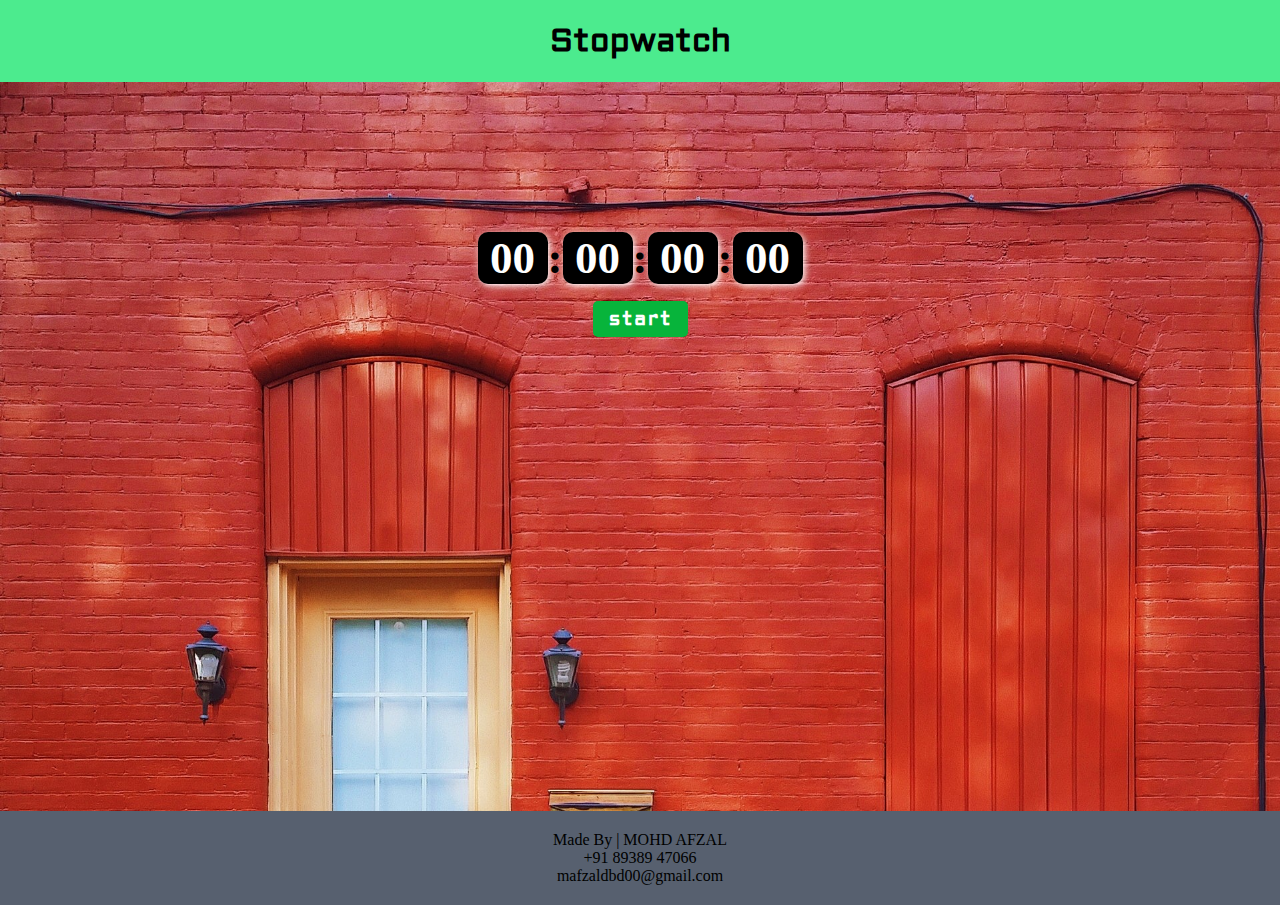
<file: index.html>
<!DOCTYPE html>
<html lang="en">
<head>
    <meta charset="UTF-8">
    <meta name="viewport" content="width=device-width, initial-scale=1.0">
    <link rel="icon" href="pic2.jpg" type="image/x-icon">
    <title> Stopwatch </title>
    <link rel="stylesheet" href="stopwatch_css.css">
    
</head>
<body>
   

  <h1 class="head">Stopwatch</h1>


<div id="timer">   
  <div>
     <span class="bor">
       <span id="hour">00 </span>:<span id="min">00</span>:<span id="sec">00</span>:<span id="ms">00 </span>
     </span>
    </div>
  
   <button id="start" style="background-color: rgb(7, 180, 59);"> start </button>
   <button id="stop" style="background-color: rgb(190, 16, 16);"> stop </button>
   <button id="split">split</button>
   <button id="clr" style="background-color: grey;">clear</button>

</div>

<footer>
  <div class="footer">
    Made By | MOHD AFZAL <br>
    +91 89389 47066 <br>
    mafzaldbd00@gmail.com
  </div>

</footer>

<script src="stopwatch_js.js"></script>
</body>
</html>
</file>
<file: stopwatch_css.css>
*{
  margin: 0px;
  padding: 0px;
}

body{
    background-image: url('back.jpg');
    background-repeat: no-repeat;
    background-size:cover;
    background-attachment: fixed;
    overflow-y:scroll;
 }


 .head{
  text-align: center;
  font-family: myfont;
  padding: 20px;
  margin-bottom: 20px;
  background-color: rgb(76, 235, 142);
 
}
 
 @font-face {
     font-family: myfont;
     src: url("font.ttf");
 }

#timer{
  height: auto;
  width: auto;
  font-weight: bold;
  font-size: 45px;
  margin-top: 150px;
  text-align: center;
  padding-left: 0px;

}
#hour,#min,#sec,#ms{
  width: 70px;
  font-size: 45px;
  background-color: black;
  display: inline-block;
  color:white;
  border-radius: 10px;
  margin-left: 0px;
  box-shadow: 2px 2px 7px white;
}

p{
  font-size: 33px;
  background-color: grey;
  border-radius: 5px;
  padding: 3px;
}

button{
   outline: none;
   border: none;
   padding: 5px;
   width: 95px;
   font-weight: bolder;
   font-size: 20px;
   font-family: myfont;
   border-radius: 5px;
   color: white;
   letter-spacing: 2px;
   background-color: rgba(4, 104, 219, 0.993);
 
}
button:active{
  background-color:  rgba(1, 80, 170, 0.993);
}

footer{
  background-color: #57606f;
  text-align: center;
  padding: 20px;

}
</file>
